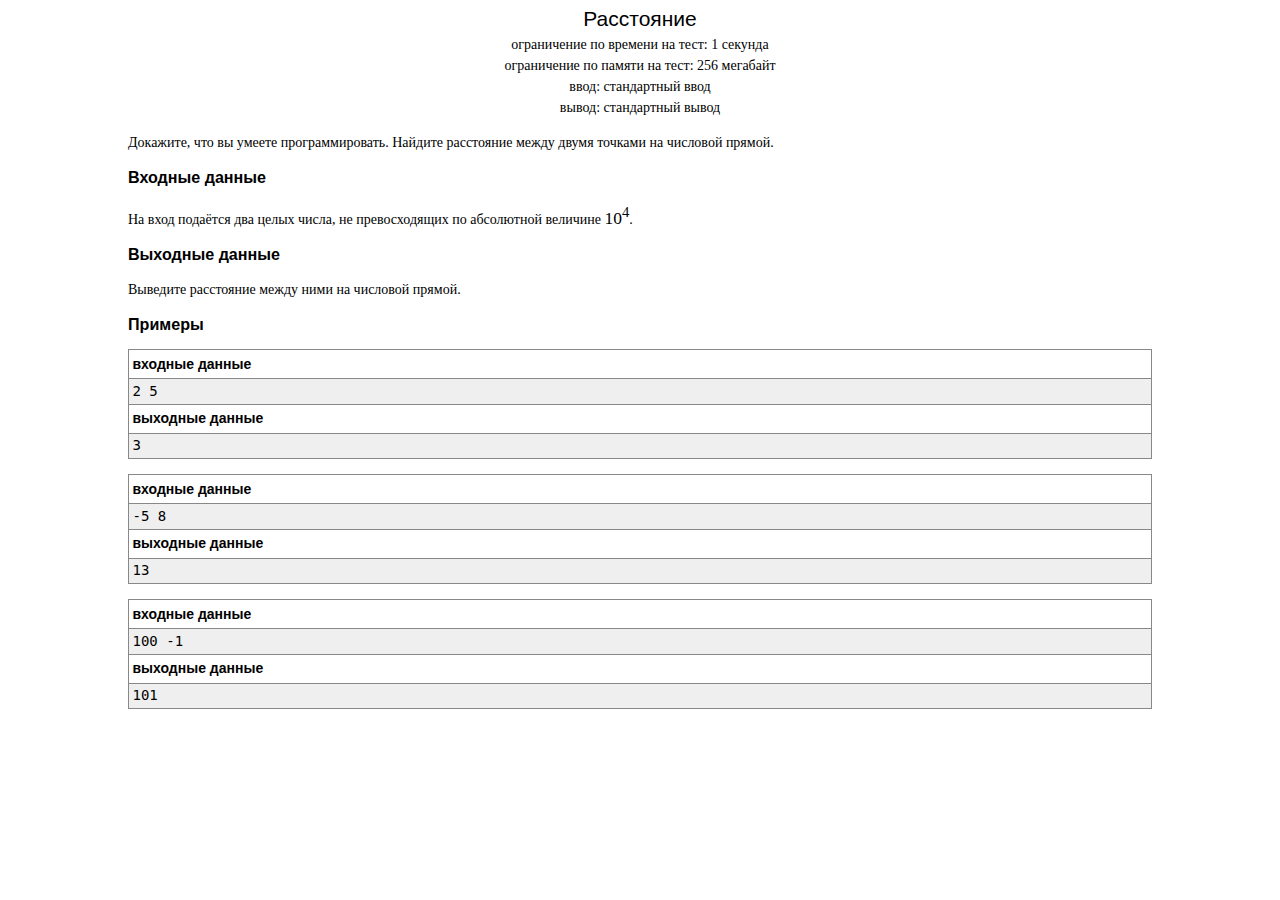
<file: olimp-2018-05-12/problems/abs-difference/statements/.html/russian/problem.html>
<HTML><HEAD><META http-equiv="Content-Type" content="text/html; charset=UTF-8">
    <META content="no-cache" http-equiv="pragma">
    <META content="-1" http-equiv="expires">
    <META content="text/html;charset=UTF-8" http-equiv="content-type">
    <LINK href="problem-statement.css" rel="stylesheet" type="text/css">
    <TITLE>Расстояние</TITLE>
    <SCRIPT type="text/x-mathjax-config">
        MathJax.Hub.Config({
          tex2jax: {inlineMath: [['$$$','$$$']], displayMath: [['$$$$$$','$$$$$$']]}
        });
        </SCRIPT>
        <SCRIPT async="" src="https://polygon.codeforces.com/lib/MathJax/MathJax.js?config=TeX-MML-AM_CHTML" type="text/javascript">
    </SCRIPT>
</HEAD><BODY>
    <DIV class="problem-statement"><DIV class="header"><DIV class="title">Расстояние</DIV><DIV class="time-limit"><DIV class="property-title">ограничение по времени на тест</DIV>1 секунда</DIV><DIV class="memory-limit"><DIV class="property-title">ограничение по памяти на тест</DIV>256 мегабайт</DIV><DIV class="input-file"><DIV class="property-title">ввод</DIV>стандартный ввод</DIV><DIV class="output-file"><DIV class="property-title">вывод</DIV>стандартный вывод</DIV></DIV><DIV class="legend"><P>Докажите, что вы умеете программировать. Найдите расстояние между двумя точками на числовой прямой.</P></DIV><P></P><P></P><DIV class="input-specification"><DIV class="section-title">Входные данные</DIV><P></P><P>На вход подаётся два целых числа, не превосходящих по абсолютной величине <SPAN class="tex-span">10<SUP class="upper-index">4</SUP></SPAN>.</P></DIV><P></P><P></P><DIV class="output-specification"><DIV class="section-title">Выходные данные</DIV><P></P><P>Выведите расстояние между ними на числовой прямой.</P></DIV><P></P><P></P><DIV class="sample-tests"><DIV class="section-title">Примеры</DIV><P></P><P></P><DIV class="sample-test"><DIV class="input"><DIV class="title">Входные данные</DIV><PRE class="content">2 5<BR></PRE></DIV><DIV class="output"><DIV class="title">Выходные данные</DIV><PRE class="content">3<BR></PRE></DIV><DIV class="input"><DIV class="title">Входные данные</DIV><PRE class="content">-5 8<BR></PRE></DIV><DIV class="output"><DIV class="title">Выходные данные</DIV><PRE class="content">13<BR></PRE></DIV><DIV class="input"><DIV class="title">Входные данные</DIV><PRE class="content">100 -1<BR></PRE></DIV><DIV class="output"><DIV class="title">Выходные данные</DIV><PRE class="content">101<BR></PRE></DIV></DIV></DIV></DIV><P></P><P>  

</P></BODY></HTML>
</file>
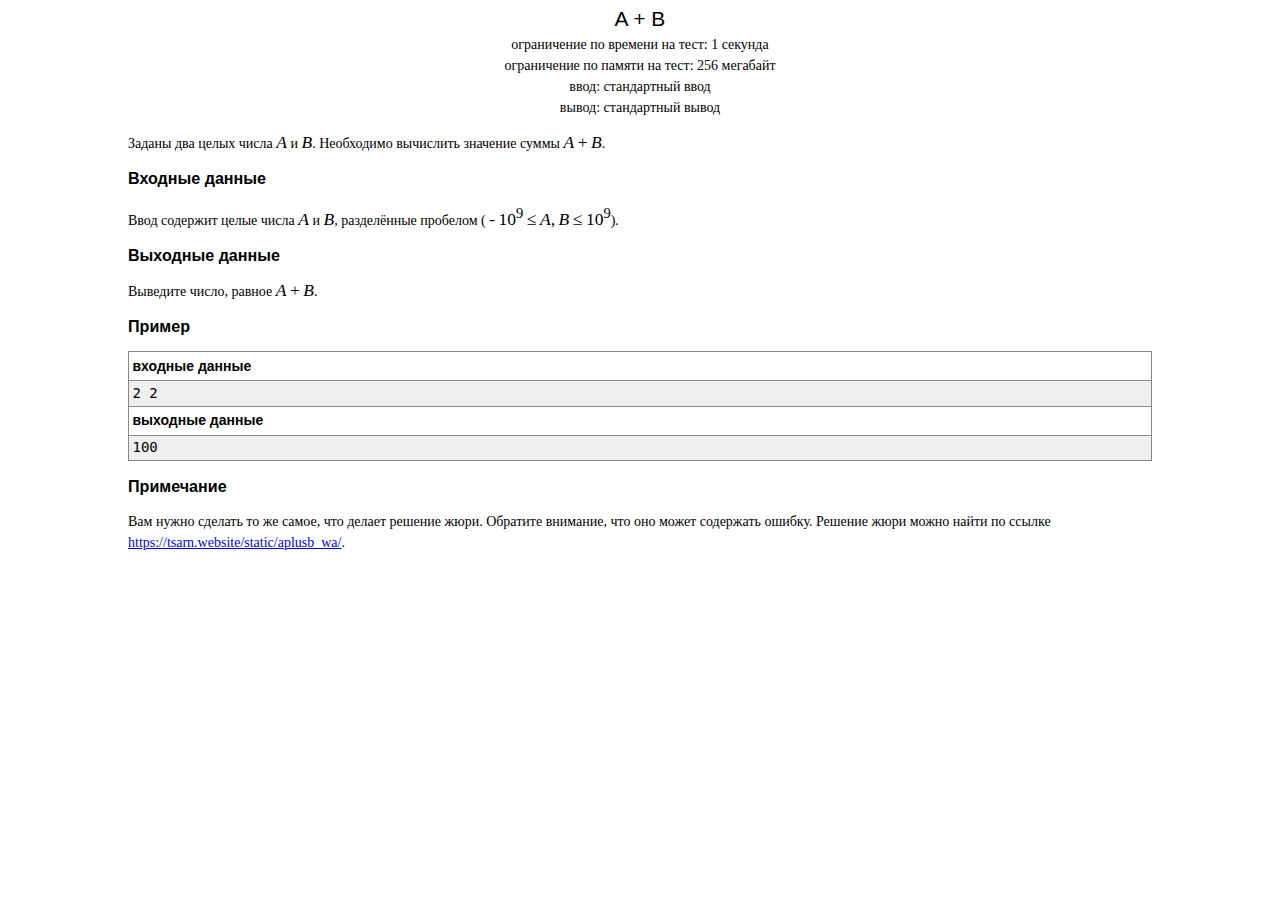
<file: olimp-2018-05-12/problems/aplusb-wa/statements/.html/russian/problem.html>
<HTML><HEAD><META http-equiv="Content-Type" content="text/html; charset=UTF-8">
    <META content="no-cache" http-equiv="pragma">
    <META content="-1" http-equiv="expires">
    <META content="text/html;charset=UTF-8" http-equiv="content-type">
    <LINK href="problem-statement.css" rel="stylesheet" type="text/css">
    <TITLE>A + B</TITLE>
    <SCRIPT type="text/x-mathjax-config">
        MathJax.Hub.Config({
          tex2jax: {inlineMath: [['$$$','$$$']], displayMath: [['$$$$$$','$$$$$$']]}
        });
        </SCRIPT>
        <SCRIPT async="" src="https://polygon.codeforces.com/lib/MathJax/MathJax.js?config=TeX-MML-AM_CHTML" type="text/javascript">
    </SCRIPT>
</HEAD><BODY>
    <DIV class="problem-statement"><DIV class="header"><DIV class="title">A + B</DIV><DIV class="time-limit"><DIV class="property-title">ограничение по времени на тест</DIV>1 секунда</DIV><DIV class="memory-limit"><DIV class="property-title">ограничение по памяти на тест</DIV>256 мегабайт</DIV><DIV class="input-file"><DIV class="property-title">ввод</DIV>стандартный ввод</DIV><DIV class="output-file"><DIV class="property-title">вывод</DIV>стандартный вывод</DIV></DIV><DIV class="legend"><P></P><P>Заданы два целых числа <SPAN class="tex-span"><I>A</I></SPAN> и <SPAN class="tex-span"><I>B</I></SPAN>. Необходимо вычислить значение суммы <SPAN class="tex-span"><I>A</I>&thinsp;+&thinsp;<I>B</I></SPAN>.</P></DIV><P></P><P></P><DIV class="input-specification"><DIV class="section-title">Входные данные</DIV><P></P><P>Ввод содержит целые числа <SPAN class="tex-span"><I>A</I></SPAN> и <SPAN class="tex-span"><I>B</I></SPAN>, разделённые пробелом (<SPAN class="tex-span">&thinsp;-&thinsp;10<SUP class="upper-index">9</SUP>&thinsp;&le;&thinsp;<I>A</I>,&thinsp;<I>B</I>&thinsp;&le;&thinsp;10<SUP class="upper-index">9</SUP></SPAN>).</P></DIV><P></P><P></P><DIV class="output-specification"><DIV class="section-title">Выходные данные</DIV><P></P><P>Выведите число, равное <SPAN class="tex-span"><I>A</I>&thinsp;+&thinsp;<I>B</I></SPAN>.</P></DIV><P></P><P></P><DIV class="sample-tests"><DIV class="section-title">Пример</DIV><P></P><P></P><DIV class="sample-test"><DIV class="input"><DIV class="title">Входные данные</DIV><PRE class="content">2 2<BR></PRE></DIV><DIV class="output"><DIV class="title">Выходные данные</DIV><PRE class="content">100<BR></PRE></DIV></DIV></DIV><P></P><P></P><DIV class="note"><DIV class="section-title">Примечание</DIV><P></P><P>Вам нужно сделать то же самое, что делает решение жюри. Обратите внимание, что оно может содержать ошибку. Решение жюри можно найти по ссылке <A href="https://tsarn.website/static/aplusb\_wa/">https://tsarn.website/static/aplusb_wa/</A>.</P></DIV></DIV><P></P><P>  

</P></BODY></HTML>
</file>
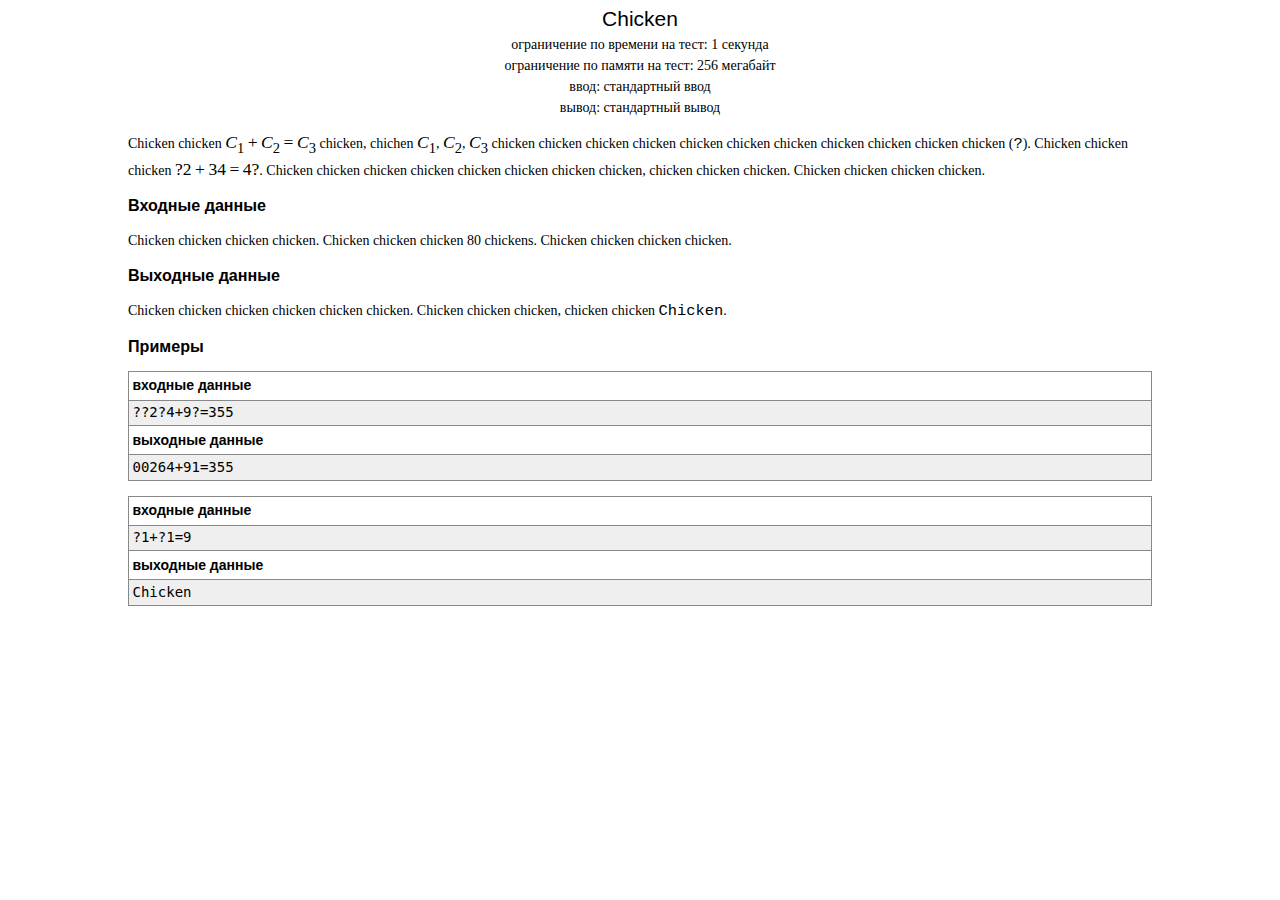
<file: olimp-2018-05-12/problems/chicken/statements/.html/russian/problem.html>
<HTML><HEAD><META http-equiv="Content-Type" content="text/html; charset=UTF-8">
    <META content="no-cache" http-equiv="pragma">
    <META content="-1" http-equiv="expires">
    <META content="text/html;charset=UTF-8" http-equiv="content-type">
    <LINK href="problem-statement.css" rel="stylesheet" type="text/css">
    <TITLE>Chicken</TITLE>
    <SCRIPT type="text/x-mathjax-config">
        MathJax.Hub.Config({
          tex2jax: {inlineMath: [['$$$','$$$']], displayMath: [['$$$$$$','$$$$$$']]}
        });
        </SCRIPT>
        <SCRIPT async="" src="https://polygon.codeforces.com/lib/MathJax/MathJax.js?config=TeX-MML-AM_CHTML" type="text/javascript">
    </SCRIPT>
</HEAD><BODY>
    <DIV class="problem-statement"><DIV class="header"><DIV class="title">Chicken</DIV><DIV class="time-limit"><DIV class="property-title">ограничение по времени на тест</DIV>1 секунда</DIV><DIV class="memory-limit"><DIV class="property-title">ограничение по памяти на тест</DIV>256 мегабайт</DIV><DIV class="input-file"><DIV class="property-title">ввод</DIV>стандартный ввод</DIV><DIV class="output-file"><DIV class="property-title">вывод</DIV>стандартный вывод</DIV></DIV><DIV class="legend"><P>Chicken chicken <SPAN class="tex-span"><I>C</I><SUB class="lower-index">1</SUB>&thinsp;+&thinsp;<I>C</I><SUB class="lower-index">2</SUB>&thinsp;=&thinsp;<I>C</I><SUB class="lower-index">3</SUB></SPAN> chicken, chichen <SPAN class="tex-span"><I>C</I><SUB class="lower-index">1</SUB></SPAN>, <SPAN class="tex-span"><I>C</I><SUB class="lower-index">2</SUB></SPAN>, <SPAN class="tex-span"><I>C</I><SUB class="lower-index">3</SUB></SPAN> chicken chicken chicken chicken chicken chicken chicken chicken chicken chicken chicken (<SPAN class="tex-font-style-tt">?</SPAN>). Chicken chicken chicken <SPAN class="tex-span">?2&thinsp;+&thinsp;34&thinsp;=&thinsp;4?</SPAN>. Chicken chicken chicken chicken chicken chicken chicken chicken, chicken chicken chicken. Chicken chicken chicken chicken.</P></DIV><P></P><P></P><DIV class="input-specification"><DIV class="section-title">Входные данные</DIV><P></P><P>Chicken chicken chicken chicken. Chicken chicken chicken 80 chickens. Chicken chicken chicken chicken.</P></DIV><P></P><P></P><DIV class="output-specification"><DIV class="section-title">Выходные данные</DIV><P></P><P>Chicken chicken chicken chicken chicken chicken. Chicken chicken chicken, chicken chicken <SPAN class="tex-font-style-tt">Chicken</SPAN>.</P></DIV><P></P><P></P><DIV class="sample-tests"><DIV class="section-title">Примеры</DIV><P></P><P></P><DIV class="sample-test"><DIV class="input"><DIV class="title">Входные данные</DIV><PRE class="content">??2?4+9?=355<BR></PRE></DIV><DIV class="output"><DIV class="title">Выходные данные</DIV><PRE class="content">00264+91=355</PRE></DIV><DIV class="input"><DIV class="title">Входные данные</DIV><PRE class="content">?1+?1=9<BR></PRE></DIV><DIV class="output"><DIV class="title">Выходные данные</DIV><PRE class="content">Chicken<BR></PRE></DIV></DIV></DIV></DIV><P></P><P>  

</P></BODY></HTML>
</file>
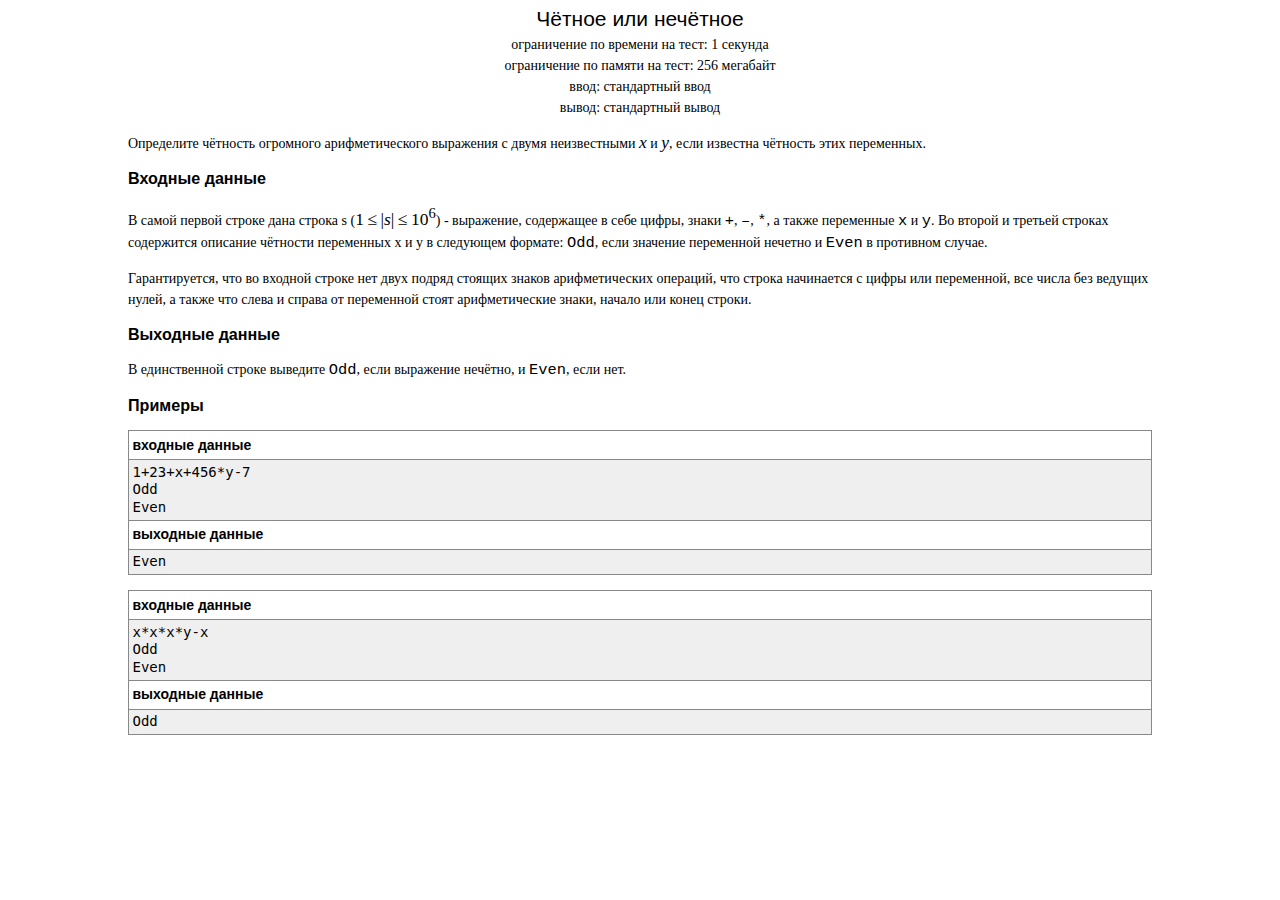
<file: olimp-2018-05-12/problems/evenodd/statements/.html/russian/problem.html>
<HTML><HEAD><META http-equiv="Content-Type" content="text/html; charset=UTF-8">
    <META content="no-cache" http-equiv="pragma">
    <META content="-1" http-equiv="expires">
    <META content="text/html;charset=UTF-8" http-equiv="content-type">
    <LINK href="problem-statement.css" rel="stylesheet" type="text/css">
    <TITLE>Чётное или нечётное</TITLE>
    <SCRIPT type="text/x-mathjax-config">
        MathJax.Hub.Config({
          tex2jax: {inlineMath: [['$$$','$$$']], displayMath: [['$$$$$$','$$$$$$']]}
        });
        </SCRIPT>
        <SCRIPT async="" src="https://polygon.codeforces.com/lib/MathJax/MathJax.js?config=TeX-MML-AM_CHTML" type="text/javascript">
    </SCRIPT>
</HEAD><BODY>
    <DIV class="problem-statement"><DIV class="header"><DIV class="title">Чётное или нечётное</DIV><DIV class="time-limit"><DIV class="property-title">ограничение по времени на тест</DIV>1 секунда</DIV><DIV class="memory-limit"><DIV class="property-title">ограничение по памяти на тест</DIV>256 мегабайт</DIV><DIV class="input-file"><DIV class="property-title">ввод</DIV>стандартный ввод</DIV><DIV class="output-file"><DIV class="property-title">вывод</DIV>стандартный вывод</DIV></DIV><DIV class="legend"><P>Определите чётность огромного арифметического выражения с двумя неизвестными <SPAN class="tex-span"><I>x</I></SPAN> и <SPAN class="tex-span"><I>y</I></SPAN>, если известна чётность этих переменных.</P></DIV><P></P><P></P><DIV class="input-specification"><DIV class="section-title">Входные данные</DIV><P></P><P>В самой первой строке дана строка s (<SPAN class="tex-span">1&thinsp;&le;&thinsp;|<I>s</I>|&thinsp;&le;&thinsp;10<SUP class="upper-index">6</SUP></SPAN>) - выражение, содержащее в себе цифры, знаки <SPAN class="tex-font-style-tt">+</SPAN>, <SPAN class="tex-font-style-tt">&ndash;</SPAN>, <SPAN class="tex-font-style-tt">*</SPAN>, а также переменные <SPAN class="tex-font-style-tt">x</SPAN> и <SPAN class="tex-font-style-tt">y</SPAN>. Во второй и третьей строках содержится описание чётности переменных x и y в следующем формате: <SPAN class="tex-font-style-tt">Odd</SPAN>, если значение переменной нечетно и <SPAN class="tex-font-style-tt">Even</SPAN> в противном случае. </P><P>Гарантируется, что во входной строке нет двух подряд стоящих знаков арифметических операций, что строка начинается с цифры или переменной, все числа без ведущих нулей, а также что слева и справа от переменной стоят арифметические знаки, начало или конец строки. </P></DIV><P></P><P></P><DIV class="output-specification"><DIV class="section-title">Выходные данные</DIV><P></P><P>В единственной строке выведите <SPAN class="tex-font-style-tt">Odd</SPAN>, если выражение нечётно, и <SPAN class="tex-font-style-tt">Even</SPAN>, если нет.</P></DIV><P></P><P></P><DIV class="sample-tests"><DIV class="section-title">Примеры</DIV><P></P><P></P><DIV class="sample-test"><DIV class="input"><DIV class="title">Входные данные</DIV><PRE class="content">1+23+x+456*y-7<BR>Odd<BR>Even<BR></PRE></DIV><DIV class="output"><DIV class="title">Выходные данные</DIV><PRE class="content">Even<BR></PRE></DIV><DIV class="input"><DIV class="title">Входные данные</DIV><PRE class="content">x*x*x*y-x<BR>Odd<BR>Even<BR></PRE></DIV><DIV class="output"><DIV class="title">Выходные данные</DIV><PRE class="content">Odd<BR></PRE></DIV></DIV></DIV></DIV><P></P><P>  

</P></BODY></HTML>
</file>
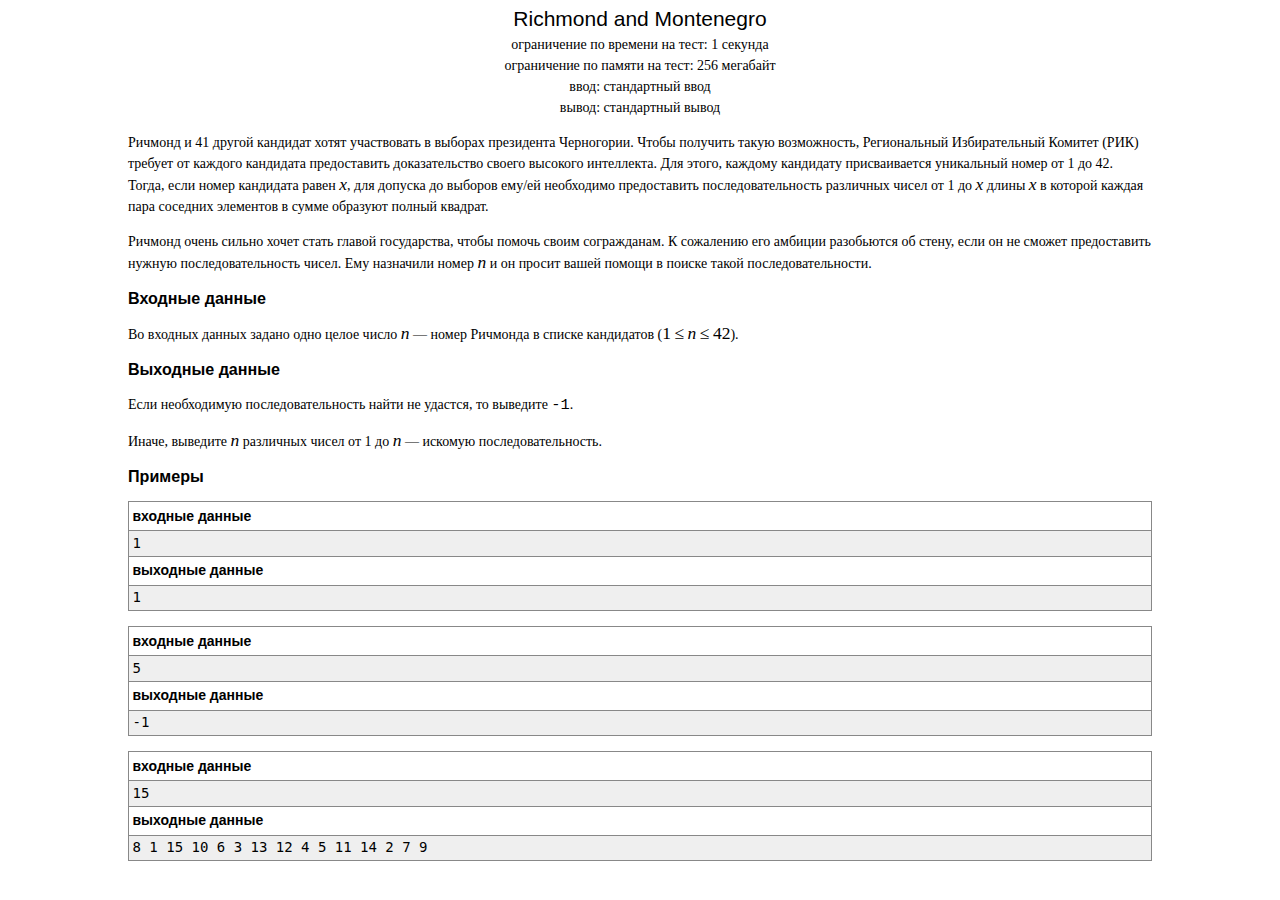
<file: olimp-2018-05-12/problems/next-square/statements/.html/russian/problem.html>
<HTML><HEAD><META http-equiv="Content-Type" content="text/html; charset=UTF-8">
    <META content="no-cache" http-equiv="pragma">
    <META content="-1" http-equiv="expires">
    <META content="text/html;charset=UTF-8" http-equiv="content-type">
    <LINK href="problem-statement.css" rel="stylesheet" type="text/css">
    <TITLE>Richmond and Montenegro</TITLE>
    <SCRIPT type="text/x-mathjax-config">
        MathJax.Hub.Config({
          tex2jax: {inlineMath: [['$$$','$$$']], displayMath: [['$$$$$$','$$$$$$']]}
        });
        </SCRIPT>
        <SCRIPT async="" src="https://polygon.codeforces.com/lib/MathJax/MathJax.js?config=TeX-MML-AM_CHTML" type="text/javascript">
    </SCRIPT>
</HEAD><BODY>
    <DIV class="problem-statement"><DIV class="header"><DIV class="title">Richmond and Montenegro</DIV><DIV class="time-limit"><DIV class="property-title">ограничение по времени на тест</DIV>1 секунда</DIV><DIV class="memory-limit"><DIV class="property-title">ограничение по памяти на тест</DIV>256 мегабайт</DIV><DIV class="input-file"><DIV class="property-title">ввод</DIV>стандартный ввод</DIV><DIV class="output-file"><DIV class="property-title">вывод</DIV>стандартный вывод</DIV></DIV><DIV class="legend"><P>Ричмонд и 41 другой кандидат хотят участвовать в выборах президента Черногории. Чтобы получить такую возможность, Региональный Избирательный Комитет (РИК) требует от каждого кандидата предоставить доказательство своего высокого интеллекта. Для этого, каждому кандидату присваивается уникальный номер от 1 до 42. Тогда, если номер кандидата равен <SPAN class="tex-span"><I>x</I></SPAN>, для допуска до выборов ему/ей необходимо предоставить последовательность различных чисел от 1 до <SPAN class="tex-span"><I>x</I></SPAN> длины <SPAN class="tex-span"><I>x</I></SPAN> в которой каждая пара соседних элементов в сумме образуют полный квадрат.</P><P>Ричмонд очень сильно хочет стать главой государства, чтобы помочь своим согражданам. К сожалению его амбиции разобьются об стену, если он не сможет предоставить нужную последовательность чисел. Ему назначили номер <SPAN class="tex-span"><I>n</I></SPAN> и он просит вашей помощи в поиске такой последовательности.</P></DIV><P></P><P></P><DIV class="input-specification"><DIV class="section-title">Входные данные</DIV><P></P><P>Во входных данных задано одно целое число <SPAN class="tex-span"><I>n</I></SPAN> &mdash; номер Ричмонда в списке кандидатов (<SPAN class="tex-span">1&thinsp;&le;&thinsp;<I>n</I>&thinsp;&le;&thinsp;42</SPAN>).</P></DIV><P></P><P></P><DIV class="output-specification"><DIV class="section-title">Выходные данные</DIV><P></P><P>Если необходимую последовательность найти не удастся, то выведите <SPAN class="tex-font-style-tt">-1</SPAN>.</P><P>Иначе, выведите <SPAN class="tex-span"><I>n</I></SPAN> различных чисел от 1 до <SPAN class="tex-span"><I>n</I></SPAN> &mdash; искомую последовательность.</P></DIV><P></P><P></P><DIV class="sample-tests"><DIV class="section-title">Примеры</DIV><P></P><P></P><DIV class="sample-test"><DIV class="input"><DIV class="title">Входные данные</DIV><PRE class="content">1<BR></PRE></DIV><DIV class="output"><DIV class="title">Выходные данные</DIV><PRE class="content">1 <BR></PRE></DIV><DIV class="input"><DIV class="title">Входные данные</DIV><PRE class="content">5<BR></PRE></DIV><DIV class="output"><DIV class="title">Выходные данные</DIV><PRE class="content">-1<BR></PRE></DIV><DIV class="input"><DIV class="title">Входные данные</DIV><PRE class="content">15<BR></PRE></DIV><DIV class="output"><DIV class="title">Выходные данные</DIV><PRE class="content">8 1 15 10 6 3 13 12 4 5 11 14 2 7 9 <BR></PRE></DIV></DIV></DIV></DIV><P></P><P>  

</P></BODY></HTML>
</file>
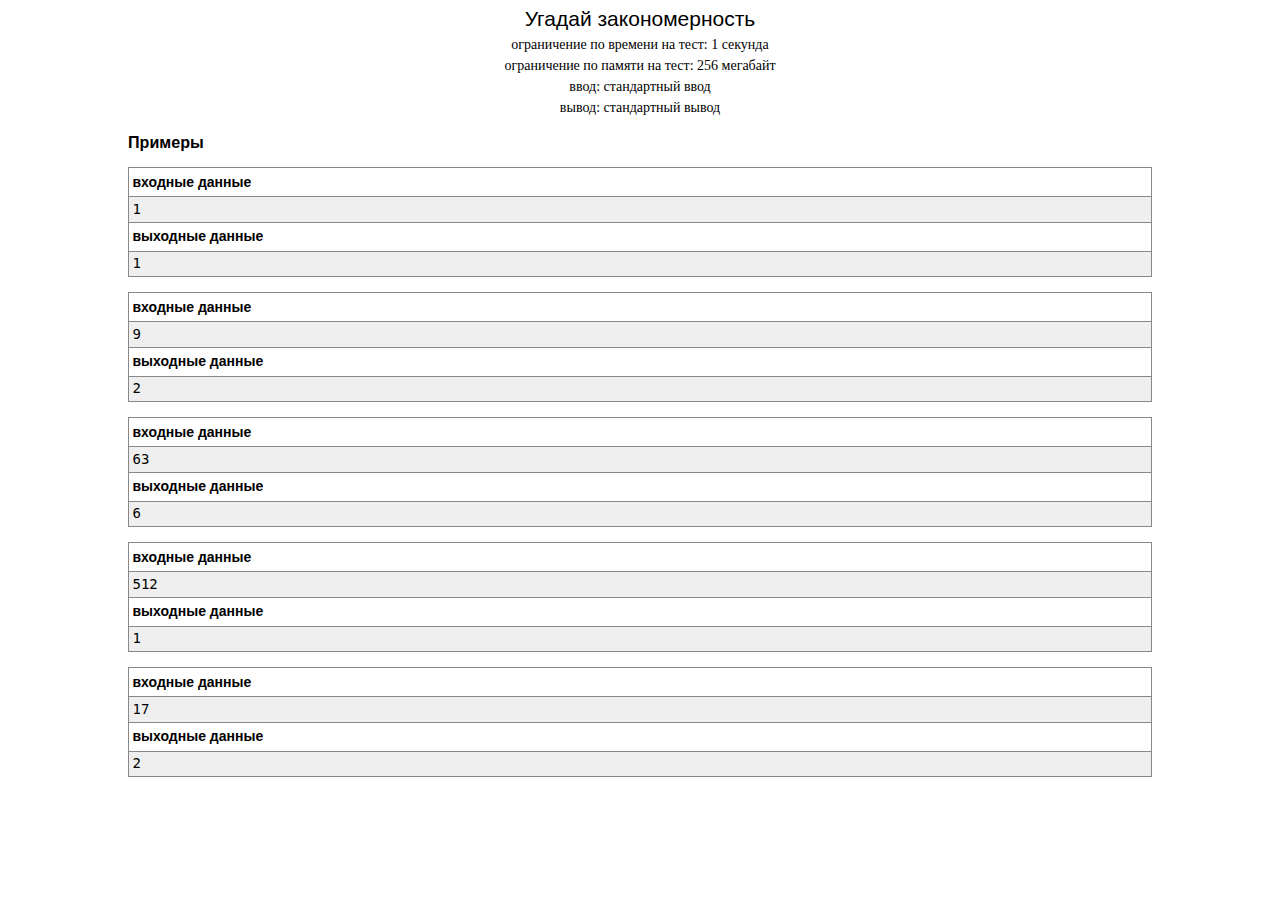
<file: olimp-2018-05-12/problems/ones/statements/.html/russian/problem.html>
<HTML><HEAD><META http-equiv="Content-Type" content="text/html; charset=UTF-8">
    <META content="no-cache" http-equiv="pragma">
    <META content="-1" http-equiv="expires">
    <META content="text/html;charset=UTF-8" http-equiv="content-type">
    <LINK href="problem-statement.css" rel="stylesheet" type="text/css">
    <TITLE>Угадай закономерность</TITLE>
    <SCRIPT type="text/x-mathjax-config">
        MathJax.Hub.Config({
          tex2jax: {inlineMath: [['$$$','$$$']], displayMath: [['$$$$$$','$$$$$$']]}
        });
        </SCRIPT>
        <SCRIPT async="" src="https://polygon.codeforces.com/lib/MathJax/MathJax.js?config=TeX-MML-AM_CHTML" type="text/javascript">
    </SCRIPT>
</HEAD><BODY>
    <DIV class="problem-statement"><DIV class="header"><DIV class="title">Угадай закономерность</DIV><DIV class="time-limit"><DIV class="property-title">ограничение по времени на тест</DIV>1 секунда</DIV><DIV class="memory-limit"><DIV class="property-title">ограничение по памяти на тест</DIV>256 мегабайт</DIV><DIV class="input-file"><DIV class="property-title">ввод</DIV>стандартный ввод</DIV><DIV class="output-file"><DIV class="property-title">вывод</DIV>стандартный вывод</DIV></DIV><DIV class="legend"></DIV><P></P><DIV class="sample-tests"><DIV class="section-title">Примеры</DIV><P></P><P></P><DIV class="sample-test"><DIV class="input"><DIV class="title">Входные данные</DIV><PRE class="content">1<BR></PRE></DIV><DIV class="output"><DIV class="title">Выходные данные</DIV><PRE class="content">1</PRE></DIV><DIV class="input"><DIV class="title">Входные данные</DIV><PRE class="content">9<BR></PRE></DIV><DIV class="output"><DIV class="title">Выходные данные</DIV><PRE class="content">2</PRE></DIV><DIV class="input"><DIV class="title">Входные данные</DIV><PRE class="content">63<BR></PRE></DIV><DIV class="output"><DIV class="title">Выходные данные</DIV><PRE class="content">6</PRE></DIV><DIV class="input"><DIV class="title">Входные данные</DIV><PRE class="content">512<BR></PRE></DIV><DIV class="output"><DIV class="title">Выходные данные</DIV><PRE class="content">1</PRE></DIV><DIV class="input"><DIV class="title">Входные данные</DIV><PRE class="content">17<BR></PRE></DIV><DIV class="output"><DIV class="title">Выходные данные</DIV><PRE class="content">2</PRE></DIV></DIV></DIV></DIV><P></P><P>  

</P></BODY></HTML>
</file>
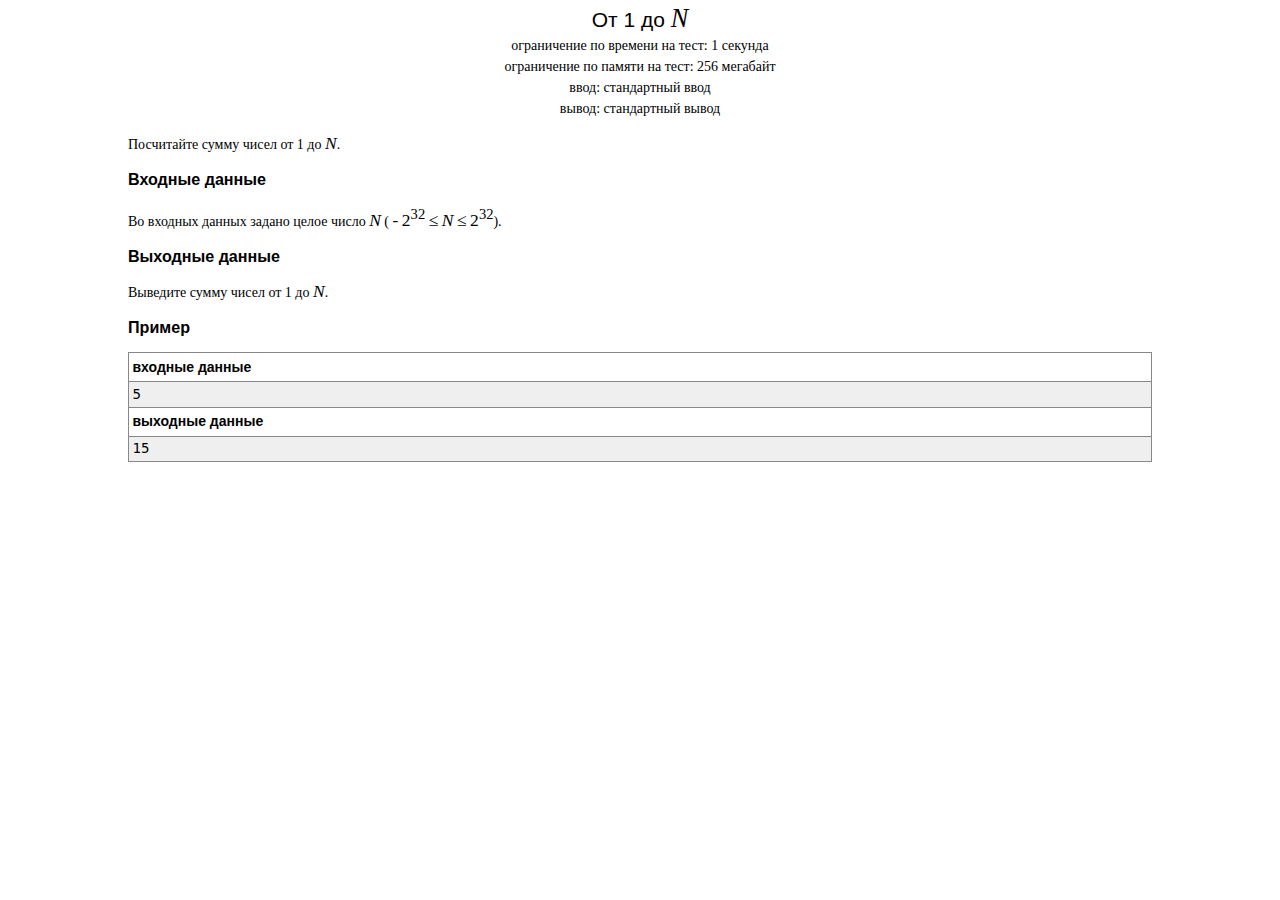
<file: olimp-2018-05-12/problems/overflow/statements/.html/russian/problem.html>
<HTML><HEAD><META http-equiv="Content-Type" content="text/html; charset=UTF-8">
    <META content="no-cache" http-equiv="pragma">
    <META content="-1" http-equiv="expires">
    <META content="text/html;charset=UTF-8" http-equiv="content-type">
    <LINK href="problem-statement.css" rel="stylesheet" type="text/css">
    <TITLE>От 1 до $N$</TITLE>
    <SCRIPT type="text/x-mathjax-config">
        MathJax.Hub.Config({
          tex2jax: {inlineMath: [['$$$','$$$']], displayMath: [['$$$$$$','$$$$$$']]}
        });
        </SCRIPT>
        <SCRIPT async="" src="https://polygon.codeforces.com/lib/MathJax/MathJax.js?config=TeX-MML-AM_CHTML" type="text/javascript">
    </SCRIPT>
</HEAD><BODY>
    <DIV class="problem-statement"><DIV class="header"><DIV class="title">От 1 до <SPAN class="tex-span"><I>N</I></SPAN></DIV><DIV class="time-limit"><DIV class="property-title">ограничение по времени на тест</DIV>1 секунда</DIV><DIV class="memory-limit"><DIV class="property-title">ограничение по памяти на тест</DIV>256 мегабайт</DIV><DIV class="input-file"><DIV class="property-title">ввод</DIV>стандартный ввод</DIV><DIV class="output-file"><DIV class="property-title">вывод</DIV>стандартный вывод</DIV></DIV><DIV class="legend"><P>Посчитайте сумму чисел от 1 до <SPAN class="tex-span"><I>N</I></SPAN>.</P></DIV><P></P><P></P><DIV class="input-specification"><DIV class="section-title">Входные данные</DIV><P></P><P>Во входных данных задано целое число <SPAN class="tex-span"><I>N</I></SPAN> (<SPAN class="tex-span">&thinsp;-&thinsp;2<SUP class="upper-index">32</SUP>&thinsp;&le;&thinsp;<I>N</I>&thinsp;&le;&thinsp;2<SUP class="upper-index">32</SUP></SPAN>).</P></DIV><P></P><P></P><DIV class="output-specification"><DIV class="section-title">Выходные данные</DIV><P></P><P>Выведите сумму чисел от 1 до <SPAN class="tex-span"><I>N</I></SPAN>.</P></DIV><P></P><P></P><DIV class="sample-tests"><DIV class="section-title">Пример</DIV><P></P><P></P><DIV class="sample-test"><DIV class="input"><DIV class="title">Входные данные</DIV><PRE class="content">5<BR></PRE></DIV><DIV class="output"><DIV class="title">Выходные данные</DIV><PRE class="content">15<BR></PRE></DIV></DIV></DIV></DIV><P></P><P>  

</P></BODY></HTML>
</file>
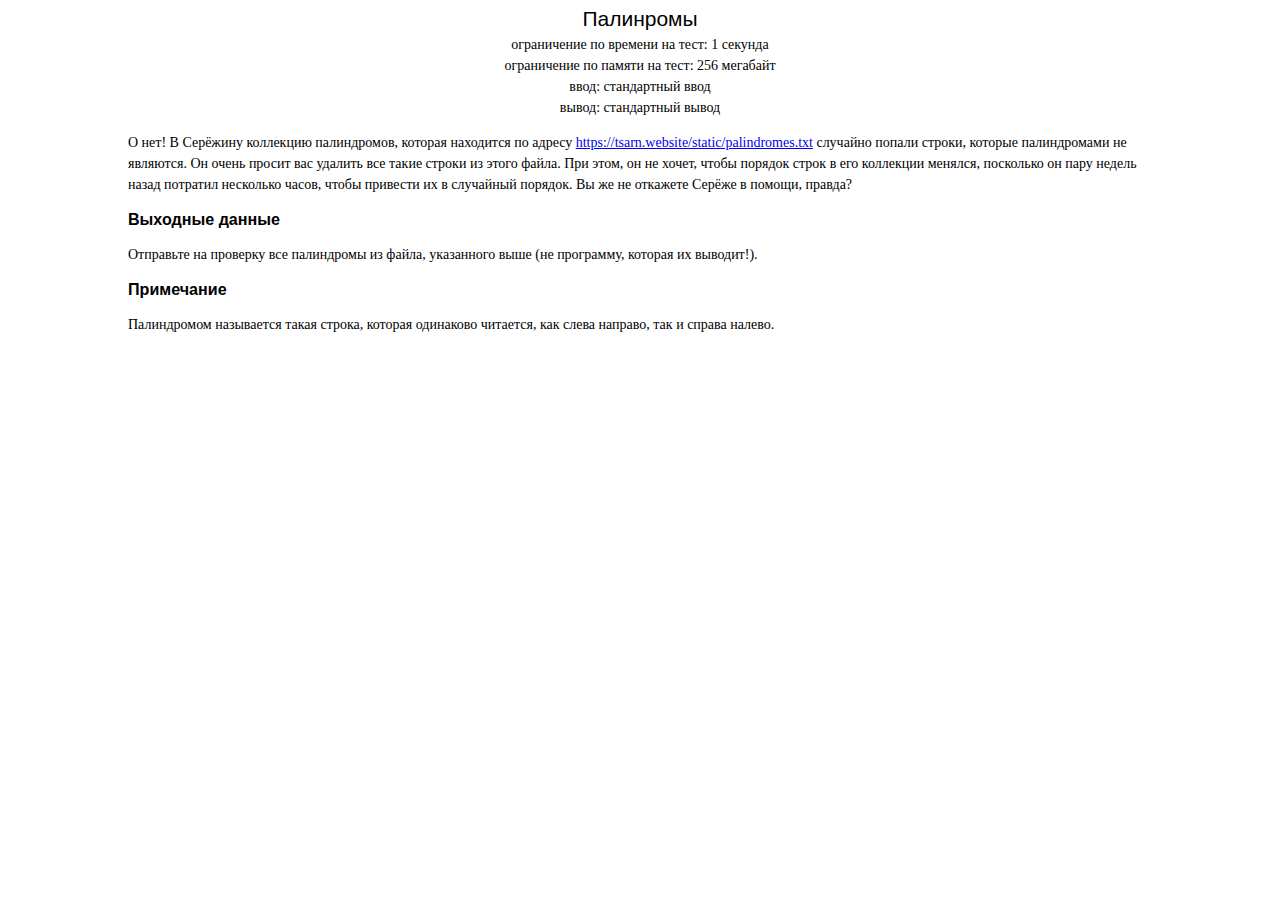
<file: olimp-2018-05-12/problems/palindromes/statements/.html/russian/problem.html>
<HTML><HEAD><META http-equiv="Content-Type" content="text/html; charset=UTF-8">
    <META content="no-cache" http-equiv="pragma">
    <META content="-1" http-equiv="expires">
    <META content="text/html;charset=UTF-8" http-equiv="content-type">
    <LINK href="problem-statement.css" rel="stylesheet" type="text/css">
    <TITLE>Палинромы</TITLE>
    <SCRIPT type="text/x-mathjax-config">
        MathJax.Hub.Config({
          tex2jax: {inlineMath: [['$$$','$$$']], displayMath: [['$$$$$$','$$$$$$']]}
        });
        </SCRIPT>
        <SCRIPT async="" src="https://polygon.codeforces.com/lib/MathJax/MathJax.js?config=TeX-MML-AM_CHTML" type="text/javascript">
    </SCRIPT>
</HEAD><BODY>
    <DIV class="problem-statement"><DIV class="header"><DIV class="title">Палинромы</DIV><DIV class="time-limit"><DIV class="property-title">ограничение по времени на тест</DIV>1 секунда</DIV><DIV class="memory-limit"><DIV class="property-title">ограничение по памяти на тест</DIV>256 мегабайт</DIV><DIV class="input-file"><DIV class="property-title">ввод</DIV>стандартный ввод</DIV><DIV class="output-file"><DIV class="property-title">вывод</DIV>стандартный вывод</DIV></DIV><DIV class="legend"><P></P><P>О нет! В Серёжину коллекцию палиндромов, которая находится по адресу <A href="https://tsarn.website/static/palindromes.txt">https://tsarn.website/static/palindromes.txt</A> случайно попали строки, которые палиндромами не являются. Он очень просит вас удалить все такие строки из этого файла. При этом, он не хочет, чтобы порядок строк в его коллекции менялся, посколько он пару недель назад потратил несколько часов, чтобы привести их в случайный порядок. Вы же не откажете Серёже в помощи, правда?</P></DIV><P></P><P></P><DIV class="output-specification"><DIV class="section-title">Выходные данные</DIV><P></P><P>Отправьте на проверку все палиндромы из файла, указанного выше (не программу, которая их выводит!).</P></DIV><P></P><P></P><DIV class="note"><DIV class="section-title">Примечание</DIV><P></P><P>Палиндромом называется такая строка, которая одинаково читается, как слева направо, так и справа налево.</P></DIV></DIV><P></P><P>  

</P></BODY></HTML>
</file>
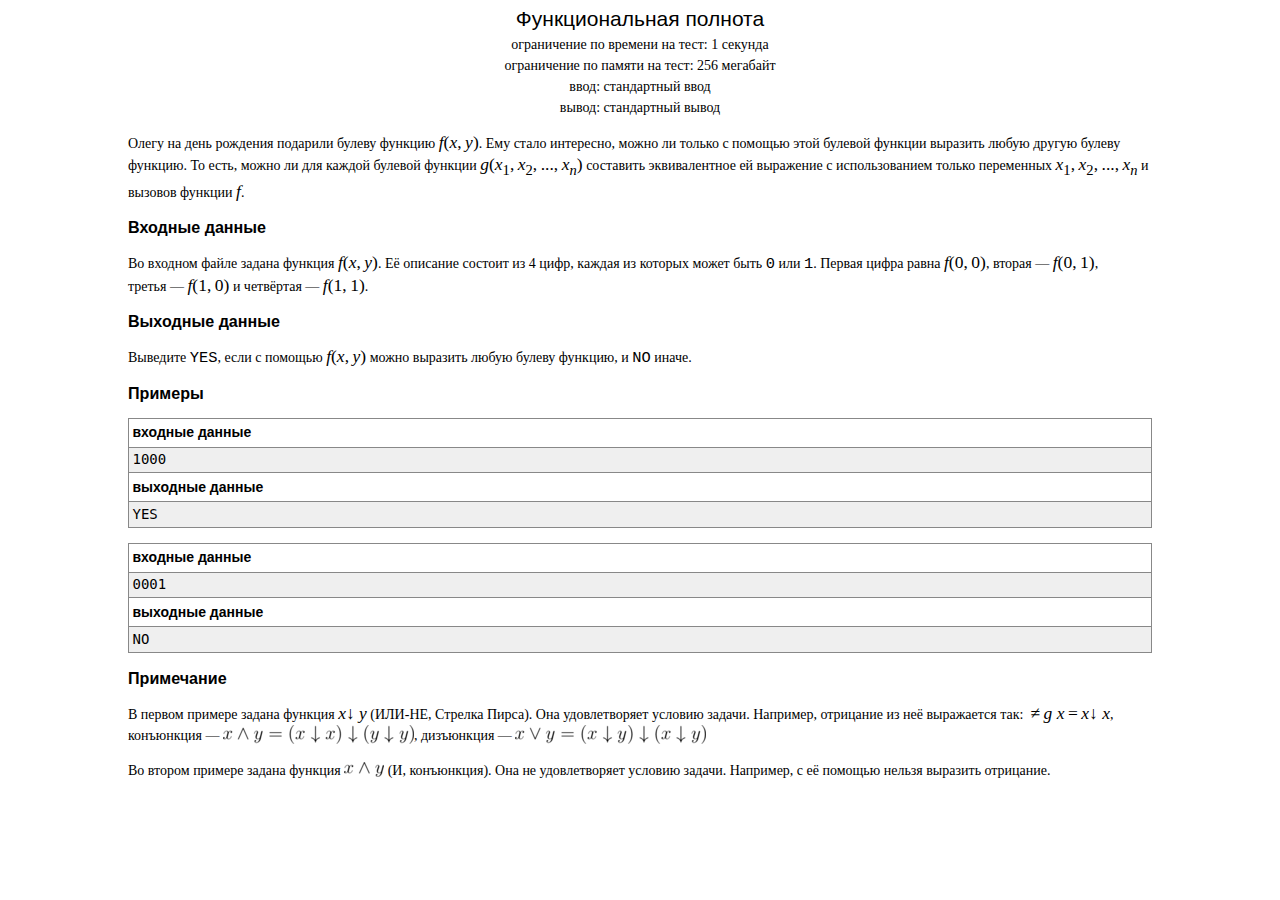
<file: olimp-2018-05-12/problems/universal/statements/.html/russian/problem.html>
<HTML><HEAD><META http-equiv="Content-Type" content="text/html; charset=UTF-8">
    <META content="no-cache" http-equiv="pragma">
    <META content="-1" http-equiv="expires">
    <META content="text/html;charset=UTF-8" http-equiv="content-type">
    <LINK href="problem-statement.css" rel="stylesheet" type="text/css">
    <TITLE>Функциональная полнота</TITLE>
    <SCRIPT type="text/x-mathjax-config">
        MathJax.Hub.Config({
          tex2jax: {inlineMath: [['$$$','$$$']], displayMath: [['$$$$$$','$$$$$$']]}
        });
        </SCRIPT>
        <SCRIPT async="" src="https://polygon.codeforces.com/lib/MathJax/MathJax.js?config=TeX-MML-AM_CHTML" type="text/javascript">
    </SCRIPT>
</HEAD><BODY>
    <DIV class="problem-statement"><DIV class="header"><DIV class="title">Функциональная полнота</DIV><DIV class="time-limit"><DIV class="property-title">ограничение по времени на тест</DIV>1 секунда</DIV><DIV class="memory-limit"><DIV class="property-title">ограничение по памяти на тест</DIV>256 мегабайт</DIV><DIV class="input-file"><DIV class="property-title">ввод</DIV>стандартный ввод</DIV><DIV class="output-file"><DIV class="property-title">вывод</DIV>стандартный вывод</DIV></DIV><DIV class="legend"><P>Олегу на день рождения подарили булеву функцию <SPAN class="tex-span"><I>f</I>(<I>x</I>,&thinsp;<I>y</I>)</SPAN>. Ему стало интересно, можно ли только с помощью этой булевой функции выразить любую другую булеву функцию. То есть, можно ли для каждой булевой функции <SPAN class="tex-span"><I>g</I>(<I>x</I><SUB class="lower-index">1</SUB>,&thinsp;<I>x</I><SUB class="lower-index">2</SUB>,&thinsp;...,&thinsp;<I>x</I><SUB class="lower-index"><I>n</I></SUB>)</SPAN> составить эквивалентное ей выражение с использованием только переменных <SPAN class="tex-span"><I>x</I><SUB class="lower-index">1</SUB>,&thinsp;<I>x</I><SUB class="lower-index">2</SUB>,&thinsp;...,&thinsp;<I>x</I><SUB class="lower-index"><I>n</I></SUB></SPAN> и вызовов функции <SPAN class="tex-span"><I>f</I></SPAN>.</P></DIV><P></P><P></P><DIV class="input-specification"><DIV class="section-title">Входные данные</DIV><P></P><P>Во входном файле задана функция <SPAN class="tex-span"><I>f</I>(<I>x</I>,&thinsp;<I>y</I>)</SPAN>. Её описание состоит из 4 цифр, каждая из которых может быть <SPAN class="tex-font-style-tt">0</SPAN> или <SPAN class="tex-font-style-tt">1</SPAN>. Первая цифра равна <SPAN class="tex-span"><I>f</I>(0,&thinsp;0)</SPAN>, вторая&nbsp;&mdash;&nbsp;<SPAN class="tex-span"><I>f</I>(0,&thinsp;1)</SPAN>, третья&nbsp;&mdash;&nbsp;<SPAN class="tex-span"><I>f</I>(1,&thinsp;0)</SPAN> и четвёртая&nbsp;&mdash;&nbsp;<SPAN class="tex-span"><I>f</I>(1,&thinsp;1)</SPAN>.</P></DIV><P></P><P></P><DIV class="output-specification"><DIV class="section-title">Выходные данные</DIV><P></P><P>Выведите <SPAN class="tex-font-style-tt">YES</SPAN>, если с помощью <SPAN class="tex-span"><I>f</I>(<I>x</I>,&thinsp;<I>y</I>)</SPAN> можно выразить любую булеву функцию, и <SPAN class="tex-font-style-tt">NO</SPAN> иначе.</P></DIV><P></P><P></P><DIV class="sample-tests"><DIV class="section-title">Примеры</DIV><P></P><P></P><DIV class="sample-test"><DIV class="input"><DIV class="title">Входные данные</DIV><PRE class="content">1000<BR></PRE></DIV><DIV class="output"><DIV class="title">Выходные данные</DIV><PRE class="content">YES<BR></PRE></DIV><DIV class="input"><DIV class="title">Входные данные</DIV><PRE class="content">0001<BR></PRE></DIV><DIV class="output"><DIV class="title">Выходные данные</DIV><PRE class="content">NO<BR></PRE></DIV></DIV></DIV><P></P><P></P><DIV class="note"><DIV class="section-title">Примечание</DIV><P></P><P>В первом примере задана функция <SPAN class="tex-span"><I>x</I>&darr; <I>y</I></SPAN> (ИЛИ-НЕ, Стрелка Пирса). Она удовлетворяет условию задачи. Например, отрицание из неё выражается так: <SPAN class="tex-span">&thinsp;&ne;&thinsp;<I>g</I> <I>x</I>&thinsp;=&thinsp;<I>x</I>&darr; <I>x</I></SPAN>, конъюнкция&nbsp;&mdash;&nbsp;<IMG align="middle" class="tex-formula" src="bf4fc97cbe010abc940b9c20c6a9cc2c587fa88e.png">, дизъюнкция&nbsp;&mdash;&nbsp;<IMG align="middle" class="tex-formula" src="e54d955ecc883a4b2e0836515f6774e0a1b184a1.png"></P><P>Во втором примере задана функция <IMG align="middle" class="tex-formula" src="0bb68102d67a04f7c06f1ad47a5c1d1194d33160.png"> (И, конъюнкция). Она не удовлетворяет условию задачи. Например, с её помощью нельзя выразить отрицание.</P></DIV></DIV><P></P><P>  

</P></BODY></HTML>
</file>
<file: olimp-2018-05-12/problems/abs-difference/statements/.html/russian/problem-statement.css>
.problem-statement {
    margin: 0.5em auto 2em auto;
    font-family: verdana,serif;
    line-height: 1.5em;
    font-size: 14px;
    max-width: 1024px;
}

.problem-statement .epigraph {
    margin-left: 67%;
    width: 33%;
}

.problem-statement .epigraph-text {
}

.problem-statement .epigraph-source {
    border-top: 1px solid #888;
    text-align: right;
}

.problem-statement p {
    margin: 0 0 1em 0;
}

.problem-statement .header {
    margin-bottom: 1em;
    text-align: center;
}

.problem-statement .header .title {
    font-size: 150%;
    margin-bottom: 0.25em;
}

.problem-statement .header .title {
    font-size: 150%;
    font-family: arial;
}

.problem-statement ul {
    list-style: disc;
    list-style-type: disc;
    list-style-position: outside;
}

.problem-statement ol {
    list-style: decimal;
    list-style-type: decimal;
    list-style-position: outside;
}

.problem-statement li {
    line-height: 1.5em;
    margin-left: 3em;
}

.problem-statement .property-title {
    display: inline;
}

.problem-statement .property-title:after {
    content: ": ";
}

.problem-statement .time-limit, .problem-statement .memory-limit, .problem-statement .input-file, .problem-statement .output-file {
    margin: 0 auto;
}

.problem-statement .legend {
    margin-bottom: 1em;
}

.problem-statement .section-title {
    font-family: arial;
    font-size: 115%;
    font-weight: bold;
}

.problem-statement .input-specification,
    .problem-statement .output-specification,
    .problem-statement .sample-tests,
    .problem-statement .author,
    .problem-statement .resource,
    .problem-statement .date {
    /*margin-bottom: 1em;*/
}

.problem-statement .output-specification {
    margin-bottom: 1em;
}

.problem-statement .sample-tests .sample-test {
}

.problem-statement .sample-tests .input, .problem-statement .sample-tests .output {
    border: 1px solid #888;
}

.problem-statement .sample-tests .output {
    margin-bottom: 1em;
    position: relative;
    top: -1px;
}

.problem-statement .sample-tests pre {
    line-height: 1.25em;
    padding: 0.25em;
    margin: 0;
    background-color: #efefef;
}

.problem-statement .sample-tests .title {
    font-family: arial;
    padding: 0.25em;
    border-bottom: 1px solid #888;
    text-transform: lowercase;
    font-weight: bold;
}

.problem-statement .tex-formula {
    vertical-align: middle;
    margin: 0;
    border:medium none;
    position: relative;
    bottom: 2px;
}

.problem-statement .tex-span {
    font-size: 125%;
    font-family: times new roman;
    white-space: nowrap;
}

.problem-statement .tex-font-size-tiny {
    font-size: 70%;
}

.problem-statement .tex-font-size-script {
    font-size: 75%;
}

.problem-statement .tex-font-size-footnotes {
    font-size: 85%;
}

.problem-statement .tex-font-size-small {
    font-size: 85%;
}

.problem-statement .tex-font-size-normal {
    font-size: 100%;
}

.problem-statement .tex-font-size-large-1 {
    font-size: 115%;
}

.problem-statement .tex-font-size-large-2 {
    font-size: 130%;
}

.problem-statement .tex-font-size-large-3 {
    font-size: 145%;
}

.problem-statement .tex-font-size-huge-1 {
    font-size: 175%;
}

.problem-statement .tex-font-size-huge-2 {
    font-size: 200%;
}

.problem-statement .tex-font-style-rm {
}

.problem-statement .tex-font-style-sf {
    font-family: arial;
}

.problem-statement .tex-font-style-striked {
    text-decoration: line-through;
}

.problem-statement .tex-font-style-tt {
    font-size: 110%;
    font-family: courier new;
}

.problem-statement .tex-font-style-md {
}

.problem-statement .tex-font-style-bf {
    font-weight: bold;
}

.problem-statement .tex-font-style-underline {
    text-decoration: underline;
}

.problem-statement .tex-font-style-up {
}

.problem-statement .tex-font-style-it {
    font-style: italic;
}

.problem-statement .tex-font-style-sl {
    font-style: italic;
}

.problem-statement .tex-font-style-sc {
    text-transform: uppercase;
}

.problem-statement .tex-graphics {
    display: block;
}
</file>
<file: olimp-2018-05-12/problems/aplusb-wa/statements/.html/russian/problem-statement.css>
.problem-statement {
    margin: 0.5em auto 2em auto;
    font-family: verdana,serif;
    line-height: 1.5em;
    font-size: 14px;
    max-width: 1024px;
}

.problem-statement .epigraph {
    margin-left: 67%;
    width: 33%;
}

.problem-statement .epigraph-text {
}

.problem-statement .epigraph-source {
    border-top: 1px solid #888;
    text-align: right;
}

.problem-statement p {
    margin: 0 0 1em 0;
}

.problem-statement .header {
    margin-bottom: 1em;
    text-align: center;
}

.problem-statement .header .title {
    font-size: 150%;
    margin-bottom: 0.25em;
}

.problem-statement .header .title {
    font-size: 150%;
    font-family: arial;
}

.problem-statement ul {
    list-style: disc;
    list-style-type: disc;
    list-style-position: outside;
}

.problem-statement ol {
    list-style: decimal;
    list-style-type: decimal;
    list-style-position: outside;
}

.problem-statement li {
    line-height: 1.5em;
    margin-left: 3em;
}

.problem-statement .property-title {
    display: inline;
}

.problem-statement .property-title:after {
    content: ": ";
}

.problem-statement .time-limit, .problem-statement .memory-limit, .problem-statement .input-file, .problem-statement .output-file {
    margin: 0 auto;
}

.problem-statement .legend {
    margin-bottom: 1em;
}

.problem-statement .section-title {
    font-family: arial;
    font-size: 115%;
    font-weight: bold;
}

.problem-statement .input-specification,
    .problem-statement .output-specification,
    .problem-statement .sample-tests,
    .problem-statement .author,
    .problem-statement .resource,
    .problem-statement .date {
    /*margin-bottom: 1em;*/
}

.problem-statement .output-specification {
    margin-bottom: 1em;
}

.problem-statement .sample-tests .sample-test {
}

.problem-statement .sample-tests .input, .problem-statement .sample-tests .output {
    border: 1px solid #888;
}

.problem-statement .sample-tests .output {
    margin-bottom: 1em;
    position: relative;
    top: -1px;
}

.problem-statement .sample-tests pre {
    line-height: 1.25em;
    padding: 0.25em;
    margin: 0;
    background-color: #efefef;
}

.problem-statement .sample-tests .title {
    font-family: arial;
    padding: 0.25em;
    border-bottom: 1px solid #888;
    text-transform: lowercase;
    font-weight: bold;
}

.problem-statement .tex-formula {
    vertical-align: middle;
    margin: 0;
    border:medium none;
    position: relative;
    bottom: 2px;
}

.problem-statement .tex-span {
    font-size: 125%;
    font-family: times new roman;
    white-space: nowrap;
}

.problem-statement .tex-font-size-tiny {
    font-size: 70%;
}

.problem-statement .tex-font-size-script {
    font-size: 75%;
}

.problem-statement .tex-font-size-footnotes {
    font-size: 85%;
}

.problem-statement .tex-font-size-small {
    font-size: 85%;
}

.problem-statement .tex-font-size-normal {
    font-size: 100%;
}

.problem-statement .tex-font-size-large-1 {
    font-size: 115%;
}

.problem-statement .tex-font-size-large-2 {
    font-size: 130%;
}

.problem-statement .tex-font-size-large-3 {
    font-size: 145%;
}

.problem-statement .tex-font-size-huge-1 {
    font-size: 175%;
}

.problem-statement .tex-font-size-huge-2 {
    font-size: 200%;
}

.problem-statement .tex-font-style-rm {
}

.problem-statement .tex-font-style-sf {
    font-family: arial;
}

.problem-statement .tex-font-style-striked {
    text-decoration: line-through;
}

.problem-statement .tex-font-style-tt {
    font-size: 110%;
    font-family: courier new;
}

.problem-statement .tex-font-style-md {
}

.problem-statement .tex-font-style-bf {
    font-weight: bold;
}

.problem-statement .tex-font-style-underline {
    text-decoration: underline;
}

.problem-statement .tex-font-style-up {
}

.problem-statement .tex-font-style-it {
    font-style: italic;
}

.problem-statement .tex-font-style-sl {
    font-style: italic;
}

.problem-statement .tex-font-style-sc {
    text-transform: uppercase;
}

.problem-statement .tex-graphics {
    display: block;
}
</file>
<file: olimp-2018-05-12/problems/chicken/statements/.html/russian/problem-statement.css>
.problem-statement {
    margin: 0.5em auto 2em auto;
    font-family: verdana,serif;
    line-height: 1.5em;
    font-size: 14px;
    max-width: 1024px;
}

.problem-statement .epigraph {
    margin-left: 67%;
    width: 33%;
}

.problem-statement .epigraph-text {
}

.problem-statement .epigraph-source {
    border-top: 1px solid #888;
    text-align: right;
}

.problem-statement p {
    margin: 0 0 1em 0;
}

.problem-statement .header {
    margin-bottom: 1em;
    text-align: center;
}

.problem-statement .header .title {
    font-size: 150%;
    margin-bottom: 0.25em;
}

.problem-statement .header .title {
    font-size: 150%;
    font-family: arial;
}

.problem-statement ul {
    list-style: disc;
    list-style-type: disc;
    list-style-position: outside;
}

.problem-statement ol {
    list-style: decimal;
    list-style-type: decimal;
    list-style-position: outside;
}

.problem-statement li {
    line-height: 1.5em;
    margin-left: 3em;
}

.problem-statement .property-title {
    display: inline;
}

.problem-statement .property-title:after {
    content: ": ";
}

.problem-statement .time-limit, .problem-statement .memory-limit, .problem-statement .input-file, .problem-statement .output-file {
    margin: 0 auto;
}

.problem-statement .legend {
    margin-bottom: 1em;
}

.problem-statement .section-title {
    font-family: arial;
    font-size: 115%;
    font-weight: bold;
}

.problem-statement .input-specification,
    .problem-statement .output-specification,
    .problem-statement .sample-tests,
    .problem-statement .author,
    .problem-statement .resource,
    .problem-statement .date {
    /*margin-bottom: 1em;*/
}

.problem-statement .output-specification {
    margin-bottom: 1em;
}

.problem-statement .sample-tests .sample-test {
}

.problem-statement .sample-tests .input, .problem-statement .sample-tests .output {
    border: 1px solid #888;
}

.problem-statement .sample-tests .output {
    margin-bottom: 1em;
    position: relative;
    top: -1px;
}

.problem-statement .sample-tests pre {
    line-height: 1.25em;
    padding: 0.25em;
    margin: 0;
    background-color: #efefef;
}

.problem-statement .sample-tests .title {
    font-family: arial;
    padding: 0.25em;
    border-bottom: 1px solid #888;
    text-transform: lowercase;
    font-weight: bold;
}

.problem-statement .tex-formula {
    vertical-align: middle;
    margin: 0;
    border:medium none;
    position: relative;
    bottom: 2px;
}

.problem-statement .tex-span {
    font-size: 125%;
    font-family: times new roman;
    white-space: nowrap;
}

.problem-statement .tex-font-size-tiny {
    font-size: 70%;
}

.problem-statement .tex-font-size-script {
    font-size: 75%;
}

.problem-statement .tex-font-size-footnotes {
    font-size: 85%;
}

.problem-statement .tex-font-size-small {
    font-size: 85%;
}

.problem-statement .tex-font-size-normal {
    font-size: 100%;
}

.problem-statement .tex-font-size-large-1 {
    font-size: 115%;
}

.problem-statement .tex-font-size-large-2 {
    font-size: 130%;
}

.problem-statement .tex-font-size-large-3 {
    font-size: 145%;
}

.problem-statement .tex-font-size-huge-1 {
    font-size: 175%;
}

.problem-statement .tex-font-size-huge-2 {
    font-size: 200%;
}

.problem-statement .tex-font-style-rm {
}

.problem-statement .tex-font-style-sf {
    font-family: arial;
}

.problem-statement .tex-font-style-striked {
    text-decoration: line-through;
}

.problem-statement .tex-font-style-tt {
    font-size: 110%;
    font-family: courier new;
}

.problem-statement .tex-font-style-md {
}

.problem-statement .tex-font-style-bf {
    font-weight: bold;
}

.problem-statement .tex-font-style-underline {
    text-decoration: underline;
}

.problem-statement .tex-font-style-up {
}

.problem-statement .tex-font-style-it {
    font-style: italic;
}

.problem-statement .tex-font-style-sl {
    font-style: italic;
}

.problem-statement .tex-font-style-sc {
    text-transform: uppercase;
}

.problem-statement .tex-graphics {
    display: block;
}
</file>
<file: olimp-2018-05-12/problems/evenodd/statements/.html/russian/problem-statement.css>
.problem-statement {
    margin: 0.5em auto 2em auto;
    font-family: verdana,serif;
    line-height: 1.5em;
    font-size: 14px;
    max-width: 1024px;
}

.problem-statement .epigraph {
    margin-left: 67%;
    width: 33%;
}

.problem-statement .epigraph-text {
}

.problem-statement .epigraph-source {
    border-top: 1px solid #888;
    text-align: right;
}

.problem-statement p {
    margin: 0 0 1em 0;
}

.problem-statement .header {
    margin-bottom: 1em;
    text-align: center;
}

.problem-statement .header .title {
    font-size: 150%;
    margin-bottom: 0.25em;
}

.problem-statement .header .title {
    font-size: 150%;
    font-family: arial;
}

.problem-statement ul {
    list-style: disc;
    list-style-type: disc;
    list-style-position: outside;
}

.problem-statement ol {
    list-style: decimal;
    list-style-type: decimal;
    list-style-position: outside;
}

.problem-statement li {
    line-height: 1.5em;
    margin-left: 3em;
}

.problem-statement .property-title {
    display: inline;
}

.problem-statement .property-title:after {
    content: ": ";
}

.problem-statement .time-limit, .problem-statement .memory-limit, .problem-statement .input-file, .problem-statement .output-file {
    margin: 0 auto;
}

.problem-statement .legend {
    margin-bottom: 1em;
}

.problem-statement .section-title {
    font-family: arial;
    font-size: 115%;
    font-weight: bold;
}

.problem-statement .input-specification,
    .problem-statement .output-specification,
    .problem-statement .sample-tests,
    .problem-statement .author,
    .problem-statement .resource,
    .problem-statement .date {
    /*margin-bottom: 1em;*/
}

.problem-statement .output-specification {
    margin-bottom: 1em;
}

.problem-statement .sample-tests .sample-test {
}

.problem-statement .sample-tests .input, .problem-statement .sample-tests .output {
    border: 1px solid #888;
}

.problem-statement .sample-tests .output {
    margin-bottom: 1em;
    position: relative;
    top: -1px;
}

.problem-statement .sample-tests pre {
    line-height: 1.25em;
    padding: 0.25em;
    margin: 0;
    background-color: #efefef;
}

.problem-statement .sample-tests .title {
    font-family: arial;
    padding: 0.25em;
    border-bottom: 1px solid #888;
    text-transform: lowercase;
    font-weight: bold;
}

.problem-statement .tex-formula {
    vertical-align: middle;
    margin: 0;
    border:medium none;
    position: relative;
    bottom: 2px;
}

.problem-statement .tex-span {
    font-size: 125%;
    font-family: times new roman;
    white-space: nowrap;
}

.problem-statement .tex-font-size-tiny {
    font-size: 70%;
}

.problem-statement .tex-font-size-script {
    font-size: 75%;
}

.problem-statement .tex-font-size-footnotes {
    font-size: 85%;
}

.problem-statement .tex-font-size-small {
    font-size: 85%;
}

.problem-statement .tex-font-size-normal {
    font-size: 100%;
}

.problem-statement .tex-font-size-large-1 {
    font-size: 115%;
}

.problem-statement .tex-font-size-large-2 {
    font-size: 130%;
}

.problem-statement .tex-font-size-large-3 {
    font-size: 145%;
}

.problem-statement .tex-font-size-huge-1 {
    font-size: 175%;
}

.problem-statement .tex-font-size-huge-2 {
    font-size: 200%;
}

.problem-statement .tex-font-style-rm {
}

.problem-statement .tex-font-style-sf {
    font-family: arial;
}

.problem-statement .tex-font-style-striked {
    text-decoration: line-through;
}

.problem-statement .tex-font-style-tt {
    font-size: 110%;
    font-family: courier new;
}

.problem-statement .tex-font-style-md {
}

.problem-statement .tex-font-style-bf {
    font-weight: bold;
}

.problem-statement .tex-font-style-underline {
    text-decoration: underline;
}

.problem-statement .tex-font-style-up {
}

.problem-statement .tex-font-style-it {
    font-style: italic;
}

.problem-statement .tex-font-style-sl {
    font-style: italic;
}

.problem-statement .tex-font-style-sc {
    text-transform: uppercase;
}

.problem-statement .tex-graphics {
    display: block;
}
</file>
<file: olimp-2018-05-12/problems/next-square/statements/.html/russian/problem-statement.css>
.problem-statement {
    margin: 0.5em auto 2em auto;
    font-family: verdana,serif;
    line-height: 1.5em;
    font-size: 14px;
    max-width: 1024px;
}

.problem-statement .epigraph {
    margin-left: 67%;
    width: 33%;
}

.problem-statement .epigraph-text {
}

.problem-statement .epigraph-source {
    border-top: 1px solid #888;
    text-align: right;
}

.problem-statement p {
    margin: 0 0 1em 0;
}

.problem-statement .header {
    margin-bottom: 1em;
    text-align: center;
}

.problem-statement .header .title {
    font-size: 150%;
    margin-bottom: 0.25em;
}

.problem-statement .header .title {
    font-size: 150%;
    font-family: arial;
}

.problem-statement ul {
    list-style: disc;
    list-style-type: disc;
    list-style-position: outside;
}

.problem-statement ol {
    list-style: decimal;
    list-style-type: decimal;
    list-style-position: outside;
}

.problem-statement li {
    line-height: 1.5em;
    margin-left: 3em;
}

.problem-statement .property-title {
    display: inline;
}

.problem-statement .property-title:after {
    content: ": ";
}

.problem-statement .time-limit, .problem-statement .memory-limit, .problem-statement .input-file, .problem-statement .output-file {
    margin: 0 auto;
}

.problem-statement .legend {
    margin-bottom: 1em;
}

.problem-statement .section-title {
    font-family: arial;
    font-size: 115%;
    font-weight: bold;
}

.problem-statement .input-specification,
    .problem-statement .output-specification,
    .problem-statement .sample-tests,
    .problem-statement .author,
    .problem-statement .resource,
    .problem-statement .date {
    /*margin-bottom: 1em;*/
}

.problem-statement .output-specification {
    margin-bottom: 1em;
}

.problem-statement .sample-tests .sample-test {
}

.problem-statement .sample-tests .input, .problem-statement .sample-tests .output {
    border: 1px solid #888;
}

.problem-statement .sample-tests .output {
    margin-bottom: 1em;
    position: relative;
    top: -1px;
}

.problem-statement .sample-tests pre {
    line-height: 1.25em;
    padding: 0.25em;
    margin: 0;
    background-color: #efefef;
}

.problem-statement .sample-tests .title {
    font-family: arial;
    padding: 0.25em;
    border-bottom: 1px solid #888;
    text-transform: lowercase;
    font-weight: bold;
}

.problem-statement .tex-formula {
    vertical-align: middle;
    margin: 0;
    border:medium none;
    position: relative;
    bottom: 2px;
}

.problem-statement .tex-span {
    font-size: 125%;
    font-family: times new roman;
    white-space: nowrap;
}

.problem-statement .tex-font-size-tiny {
    font-size: 70%;
}

.problem-statement .tex-font-size-script {
    font-size: 75%;
}

.problem-statement .tex-font-size-footnotes {
    font-size: 85%;
}

.problem-statement .tex-font-size-small {
    font-size: 85%;
}

.problem-statement .tex-font-size-normal {
    font-size: 100%;
}

.problem-statement .tex-font-size-large-1 {
    font-size: 115%;
}

.problem-statement .tex-font-size-large-2 {
    font-size: 130%;
}

.problem-statement .tex-font-size-large-3 {
    font-size: 145%;
}

.problem-statement .tex-font-size-huge-1 {
    font-size: 175%;
}

.problem-statement .tex-font-size-huge-2 {
    font-size: 200%;
}

.problem-statement .tex-font-style-rm {
}

.problem-statement .tex-font-style-sf {
    font-family: arial;
}

.problem-statement .tex-font-style-striked {
    text-decoration: line-through;
}

.problem-statement .tex-font-style-tt {
    font-size: 110%;
    font-family: courier new;
}

.problem-statement .tex-font-style-md {
}

.problem-statement .tex-font-style-bf {
    font-weight: bold;
}

.problem-statement .tex-font-style-underline {
    text-decoration: underline;
}

.problem-statement .tex-font-style-up {
}

.problem-statement .tex-font-style-it {
    font-style: italic;
}

.problem-statement .tex-font-style-sl {
    font-style: italic;
}

.problem-statement .tex-font-style-sc {
    text-transform: uppercase;
}

.problem-statement .tex-graphics {
    display: block;
}
</file>
<file: olimp-2018-05-12/problems/ones/statements/.html/russian/problem-statement.css>
.problem-statement {
    margin: 0.5em auto 2em auto;
    font-family: verdana,serif;
    line-height: 1.5em;
    font-size: 14px;
    max-width: 1024px;
}

.problem-statement .epigraph {
    margin-left: 67%;
    width: 33%;
}

.problem-statement .epigraph-text {
}

.problem-statement .epigraph-source {
    border-top: 1px solid #888;
    text-align: right;
}

.problem-statement p {
    margin: 0 0 1em 0;
}

.problem-statement .header {
    margin-bottom: 1em;
    text-align: center;
}

.problem-statement .header .title {
    font-size: 150%;
    margin-bottom: 0.25em;
}

.problem-statement .header .title {
    font-size: 150%;
    font-family: arial;
}

.problem-statement ul {
    list-style: disc;
    list-style-type: disc;
    list-style-position: outside;
}

.problem-statement ol {
    list-style: decimal;
    list-style-type: decimal;
    list-style-position: outside;
}

.problem-statement li {
    line-height: 1.5em;
    margin-left: 3em;
}

.problem-statement .property-title {
    display: inline;
}

.problem-statement .property-title:after {
    content: ": ";
}

.problem-statement .time-limit, .problem-statement .memory-limit, .problem-statement .input-file, .problem-statement .output-file {
    margin: 0 auto;
}

.problem-statement .legend {
    margin-bottom: 1em;
}

.problem-statement .section-title {
    font-family: arial;
    font-size: 115%;
    font-weight: bold;
}

.problem-statement .input-specification,
    .problem-statement .output-specification,
    .problem-statement .sample-tests,
    .problem-statement .author,
    .problem-statement .resource,
    .problem-statement .date {
    /*margin-bottom: 1em;*/
}

.problem-statement .output-specification {
    margin-bottom: 1em;
}

.problem-statement .sample-tests .sample-test {
}

.problem-statement .sample-tests .input, .problem-statement .sample-tests .output {
    border: 1px solid #888;
}

.problem-statement .sample-tests .output {
    margin-bottom: 1em;
    position: relative;
    top: -1px;
}

.problem-statement .sample-tests pre {
    line-height: 1.25em;
    padding: 0.25em;
    margin: 0;
    background-color: #efefef;
}

.problem-statement .sample-tests .title {
    font-family: arial;
    padding: 0.25em;
    border-bottom: 1px solid #888;
    text-transform: lowercase;
    font-weight: bold;
}

.problem-statement .tex-formula {
    vertical-align: middle;
    margin: 0;
    border:medium none;
    position: relative;
    bottom: 2px;
}

.problem-statement .tex-span {
    font-size: 125%;
    font-family: times new roman;
    white-space: nowrap;
}

.problem-statement .tex-font-size-tiny {
    font-size: 70%;
}

.problem-statement .tex-font-size-script {
    font-size: 75%;
}

.problem-statement .tex-font-size-footnotes {
    font-size: 85%;
}

.problem-statement .tex-font-size-small {
    font-size: 85%;
}

.problem-statement .tex-font-size-normal {
    font-size: 100%;
}

.problem-statement .tex-font-size-large-1 {
    font-size: 115%;
}

.problem-statement .tex-font-size-large-2 {
    font-size: 130%;
}

.problem-statement .tex-font-size-large-3 {
    font-size: 145%;
}

.problem-statement .tex-font-size-huge-1 {
    font-size: 175%;
}

.problem-statement .tex-font-size-huge-2 {
    font-size: 200%;
}

.problem-statement .tex-font-style-rm {
}

.problem-statement .tex-font-style-sf {
    font-family: arial;
}

.problem-statement .tex-font-style-striked {
    text-decoration: line-through;
}

.problem-statement .tex-font-style-tt {
    font-size: 110%;
    font-family: courier new;
}

.problem-statement .tex-font-style-md {
}

.problem-statement .tex-font-style-bf {
    font-weight: bold;
}

.problem-statement .tex-font-style-underline {
    text-decoration: underline;
}

.problem-statement .tex-font-style-up {
}

.problem-statement .tex-font-style-it {
    font-style: italic;
}

.problem-statement .tex-font-style-sl {
    font-style: italic;
}

.problem-statement .tex-font-style-sc {
    text-transform: uppercase;
}

.problem-statement .tex-graphics {
    display: block;
}
</file>
<file: olimp-2018-05-12/problems/overflow/statements/.html/russian/problem-statement.css>
.problem-statement {
    margin: 0.5em auto 2em auto;
    font-family: verdana,serif;
    line-height: 1.5em;
    font-size: 14px;
    max-width: 1024px;
}

.problem-statement .epigraph {
    margin-left: 67%;
    width: 33%;
}

.problem-statement .epigraph-text {
}

.problem-statement .epigraph-source {
    border-top: 1px solid #888;
    text-align: right;
}

.problem-statement p {
    margin: 0 0 1em 0;
}

.problem-statement .header {
    margin-bottom: 1em;
    text-align: center;
}

.problem-statement .header .title {
    font-size: 150%;
    margin-bottom: 0.25em;
}

.problem-statement .header .title {
    font-size: 150%;
    font-family: arial;
}

.problem-statement ul {
    list-style: disc;
    list-style-type: disc;
    list-style-position: outside;
}

.problem-statement ol {
    list-style: decimal;
    list-style-type: decimal;
    list-style-position: outside;
}

.problem-statement li {
    line-height: 1.5em;
    margin-left: 3em;
}

.problem-statement .property-title {
    display: inline;
}

.problem-statement .property-title:after {
    content: ": ";
}

.problem-statement .time-limit, .problem-statement .memory-limit, .problem-statement .input-file, .problem-statement .output-file {
    margin: 0 auto;
}

.problem-statement .legend {
    margin-bottom: 1em;
}

.problem-statement .section-title {
    font-family: arial;
    font-size: 115%;
    font-weight: bold;
}

.problem-statement .input-specification,
    .problem-statement .output-specification,
    .problem-statement .sample-tests,
    .problem-statement .author,
    .problem-statement .resource,
    .problem-statement .date {
    /*margin-bottom: 1em;*/
}

.problem-statement .output-specification {
    margin-bottom: 1em;
}

.problem-statement .sample-tests .sample-test {
}

.problem-statement .sample-tests .input, .problem-statement .sample-tests .output {
    border: 1px solid #888;
}

.problem-statement .sample-tests .output {
    margin-bottom: 1em;
    position: relative;
    top: -1px;
}

.problem-statement .sample-tests pre {
    line-height: 1.25em;
    padding: 0.25em;
    margin: 0;
    background-color: #efefef;
}

.problem-statement .sample-tests .title {
    font-family: arial;
    padding: 0.25em;
    border-bottom: 1px solid #888;
    text-transform: lowercase;
    font-weight: bold;
}

.problem-statement .tex-formula {
    vertical-align: middle;
    margin: 0;
    border:medium none;
    position: relative;
    bottom: 2px;
}

.problem-statement .tex-span {
    font-size: 125%;
    font-family: times new roman;
    white-space: nowrap;
}

.problem-statement .tex-font-size-tiny {
    font-size: 70%;
}

.problem-statement .tex-font-size-script {
    font-size: 75%;
}

.problem-statement .tex-font-size-footnotes {
    font-size: 85%;
}

.problem-statement .tex-font-size-small {
    font-size: 85%;
}

.problem-statement .tex-font-size-normal {
    font-size: 100%;
}

.problem-statement .tex-font-size-large-1 {
    font-size: 115%;
}

.problem-statement .tex-font-size-large-2 {
    font-size: 130%;
}

.problem-statement .tex-font-size-large-3 {
    font-size: 145%;
}

.problem-statement .tex-font-size-huge-1 {
    font-size: 175%;
}

.problem-statement .tex-font-size-huge-2 {
    font-size: 200%;
}

.problem-statement .tex-font-style-rm {
}

.problem-statement .tex-font-style-sf {
    font-family: arial;
}

.problem-statement .tex-font-style-striked {
    text-decoration: line-through;
}

.problem-statement .tex-font-style-tt {
    font-size: 110%;
    font-family: courier new;
}

.problem-statement .tex-font-style-md {
}

.problem-statement .tex-font-style-bf {
    font-weight: bold;
}

.problem-statement .tex-font-style-underline {
    text-decoration: underline;
}

.problem-statement .tex-font-style-up {
}

.problem-statement .tex-font-style-it {
    font-style: italic;
}

.problem-statement .tex-font-style-sl {
    font-style: italic;
}

.problem-statement .tex-font-style-sc {
    text-transform: uppercase;
}

.problem-statement .tex-graphics {
    display: block;
}
</file>
<file: olimp-2018-05-12/problems/palindromes/statements/.html/russian/problem-statement.css>
.problem-statement {
    margin: 0.5em auto 2em auto;
    font-family: verdana,serif;
    line-height: 1.5em;
    font-size: 14px;
    max-width: 1024px;
}

.problem-statement .epigraph {
    margin-left: 67%;
    width: 33%;
}

.problem-statement .epigraph-text {
}

.problem-statement .epigraph-source {
    border-top: 1px solid #888;
    text-align: right;
}

.problem-statement p {
    margin: 0 0 1em 0;
}

.problem-statement .header {
    margin-bottom: 1em;
    text-align: center;
}

.problem-statement .header .title {
    font-size: 150%;
    margin-bottom: 0.25em;
}

.problem-statement .header .title {
    font-size: 150%;
    font-family: arial;
}

.problem-statement ul {
    list-style: disc;
    list-style-type: disc;
    list-style-position: outside;
}

.problem-statement ol {
    list-style: decimal;
    list-style-type: decimal;
    list-style-position: outside;
}

.problem-statement li {
    line-height: 1.5em;
    margin-left: 3em;
}

.problem-statement .property-title {
    display: inline;
}

.problem-statement .property-title:after {
    content: ": ";
}

.problem-statement .time-limit, .problem-statement .memory-limit, .problem-statement .input-file, .problem-statement .output-file {
    margin: 0 auto;
}

.problem-statement .legend {
    margin-bottom: 1em;
}

.problem-statement .section-title {
    font-family: arial;
    font-size: 115%;
    font-weight: bold;
}

.problem-statement .input-specification,
    .problem-statement .output-specification,
    .problem-statement .sample-tests,
    .problem-statement .author,
    .problem-statement .resource,
    .problem-statement .date {
    /*margin-bottom: 1em;*/
}

.problem-statement .output-specification {
    margin-bottom: 1em;
}

.problem-statement .sample-tests .sample-test {
}

.problem-statement .sample-tests .input, .problem-statement .sample-tests .output {
    border: 1px solid #888;
}

.problem-statement .sample-tests .output {
    margin-bottom: 1em;
    position: relative;
    top: -1px;
}

.problem-statement .sample-tests pre {
    line-height: 1.25em;
    padding: 0.25em;
    margin: 0;
    background-color: #efefef;
}

.problem-statement .sample-tests .title {
    font-family: arial;
    padding: 0.25em;
    border-bottom: 1px solid #888;
    text-transform: lowercase;
    font-weight: bold;
}

.problem-statement .tex-formula {
    vertical-align: middle;
    margin: 0;
    border:medium none;
    position: relative;
    bottom: 2px;
}

.problem-statement .tex-span {
    font-size: 125%;
    font-family: times new roman;
    white-space: nowrap;
}

.problem-statement .tex-font-size-tiny {
    font-size: 70%;
}

.problem-statement .tex-font-size-script {
    font-size: 75%;
}

.problem-statement .tex-font-size-footnotes {
    font-size: 85%;
}

.problem-statement .tex-font-size-small {
    font-size: 85%;
}

.problem-statement .tex-font-size-normal {
    font-size: 100%;
}

.problem-statement .tex-font-size-large-1 {
    font-size: 115%;
}

.problem-statement .tex-font-size-large-2 {
    font-size: 130%;
}

.problem-statement .tex-font-size-large-3 {
    font-size: 145%;
}

.problem-statement .tex-font-size-huge-1 {
    font-size: 175%;
}

.problem-statement .tex-font-size-huge-2 {
    font-size: 200%;
}

.problem-statement .tex-font-style-rm {
}

.problem-statement .tex-font-style-sf {
    font-family: arial;
}

.problem-statement .tex-font-style-striked {
    text-decoration: line-through;
}

.problem-statement .tex-font-style-tt {
    font-size: 110%;
    font-family: courier new;
}

.problem-statement .tex-font-style-md {
}

.problem-statement .tex-font-style-bf {
    font-weight: bold;
}

.problem-statement .tex-font-style-underline {
    text-decoration: underline;
}

.problem-statement .tex-font-style-up {
}

.problem-statement .tex-font-style-it {
    font-style: italic;
}

.problem-statement .tex-font-style-sl {
    font-style: italic;
}

.problem-statement .tex-font-style-sc {
    text-transform: uppercase;
}

.problem-statement .tex-graphics {
    display: block;
}
</file>
<file: olimp-2018-05-12/problems/universal/statements/.html/russian/problem-statement.css>
.problem-statement {
    margin: 0.5em auto 2em auto;
    font-family: verdana,serif;
    line-height: 1.5em;
    font-size: 14px;
    max-width: 1024px;
}

.problem-statement .epigraph {
    margin-left: 67%;
    width: 33%;
}

.problem-statement .epigraph-text {
}

.problem-statement .epigraph-source {
    border-top: 1px solid #888;
    text-align: right;
}

.problem-statement p {
    margin: 0 0 1em 0;
}

.problem-statement .header {
    margin-bottom: 1em;
    text-align: center;
}

.problem-statement .header .title {
    font-size: 150%;
    margin-bottom: 0.25em;
}

.problem-statement .header .title {
    font-size: 150%;
    font-family: arial;
}

.problem-statement ul {
    list-style: disc;
    list-style-type: disc;
    list-style-position: outside;
}

.problem-statement ol {
    list-style: decimal;
    list-style-type: decimal;
    list-style-position: outside;
}

.problem-statement li {
    line-height: 1.5em;
    margin-left: 3em;
}

.problem-statement .property-title {
    display: inline;
}

.problem-statement .property-title:after {
    content: ": ";
}

.problem-statement .time-limit, .problem-statement .memory-limit, .problem-statement .input-file, .problem-statement .output-file {
    margin: 0 auto;
}

.problem-statement .legend {
    margin-bottom: 1em;
}

.problem-statement .section-title {
    font-family: arial;
    font-size: 115%;
    font-weight: bold;
}

.problem-statement .input-specification,
    .problem-statement .output-specification,
    .problem-statement .sample-tests,
    .problem-statement .author,
    .problem-statement .resource,
    .problem-statement .date {
    /*margin-bottom: 1em;*/
}

.problem-statement .output-specification {
    margin-bottom: 1em;
}

.problem-statement .sample-tests .sample-test {
}

.problem-statement .sample-tests .input, .problem-statement .sample-tests .output {
    border: 1px solid #888;
}

.problem-statement .sample-tests .output {
    margin-bottom: 1em;
    position: relative;
    top: -1px;
}

.problem-statement .sample-tests pre {
    line-height: 1.25em;
    padding: 0.25em;
    margin: 0;
    background-color: #efefef;
}

.problem-statement .sample-tests .title {
    font-family: arial;
    padding: 0.25em;
    border-bottom: 1px solid #888;
    text-transform: lowercase;
    font-weight: bold;
}

.problem-statement .tex-formula {
    vertical-align: middle;
    margin: 0;
    border:medium none;
    position: relative;
    bottom: 2px;
}

.problem-statement .tex-span {
    font-size: 125%;
    font-family: times new roman;
    white-space: nowrap;
}

.problem-statement .tex-font-size-tiny {
    font-size: 70%;
}

.problem-statement .tex-font-size-script {
    font-size: 75%;
}

.problem-statement .tex-font-size-footnotes {
    font-size: 85%;
}

.problem-statement .tex-font-size-small {
    font-size: 85%;
}

.problem-statement .tex-font-size-normal {
    font-size: 100%;
}

.problem-statement .tex-font-size-large-1 {
    font-size: 115%;
}

.problem-statement .tex-font-size-large-2 {
    font-size: 130%;
}

.problem-statement .tex-font-size-large-3 {
    font-size: 145%;
}

.problem-statement .tex-font-size-huge-1 {
    font-size: 175%;
}

.problem-statement .tex-font-size-huge-2 {
    font-size: 200%;
}

.problem-statement .tex-font-style-rm {
}

.problem-statement .tex-font-style-sf {
    font-family: arial;
}

.problem-statement .tex-font-style-striked {
    text-decoration: line-through;
}

.problem-statement .tex-font-style-tt {
    font-size: 110%;
    font-family: courier new;
}

.problem-statement .tex-font-style-md {
}

.problem-statement .tex-font-style-bf {
    font-weight: bold;
}

.problem-statement .tex-font-style-underline {
    text-decoration: underline;
}

.problem-statement .tex-font-style-up {
}

.problem-statement .tex-font-style-it {
    font-style: italic;
}

.problem-statement .tex-font-style-sl {
    font-style: italic;
}

.problem-statement .tex-font-style-sc {
    text-transform: uppercase;
}

.problem-statement .tex-graphics {
    display: block;
}
</file>
